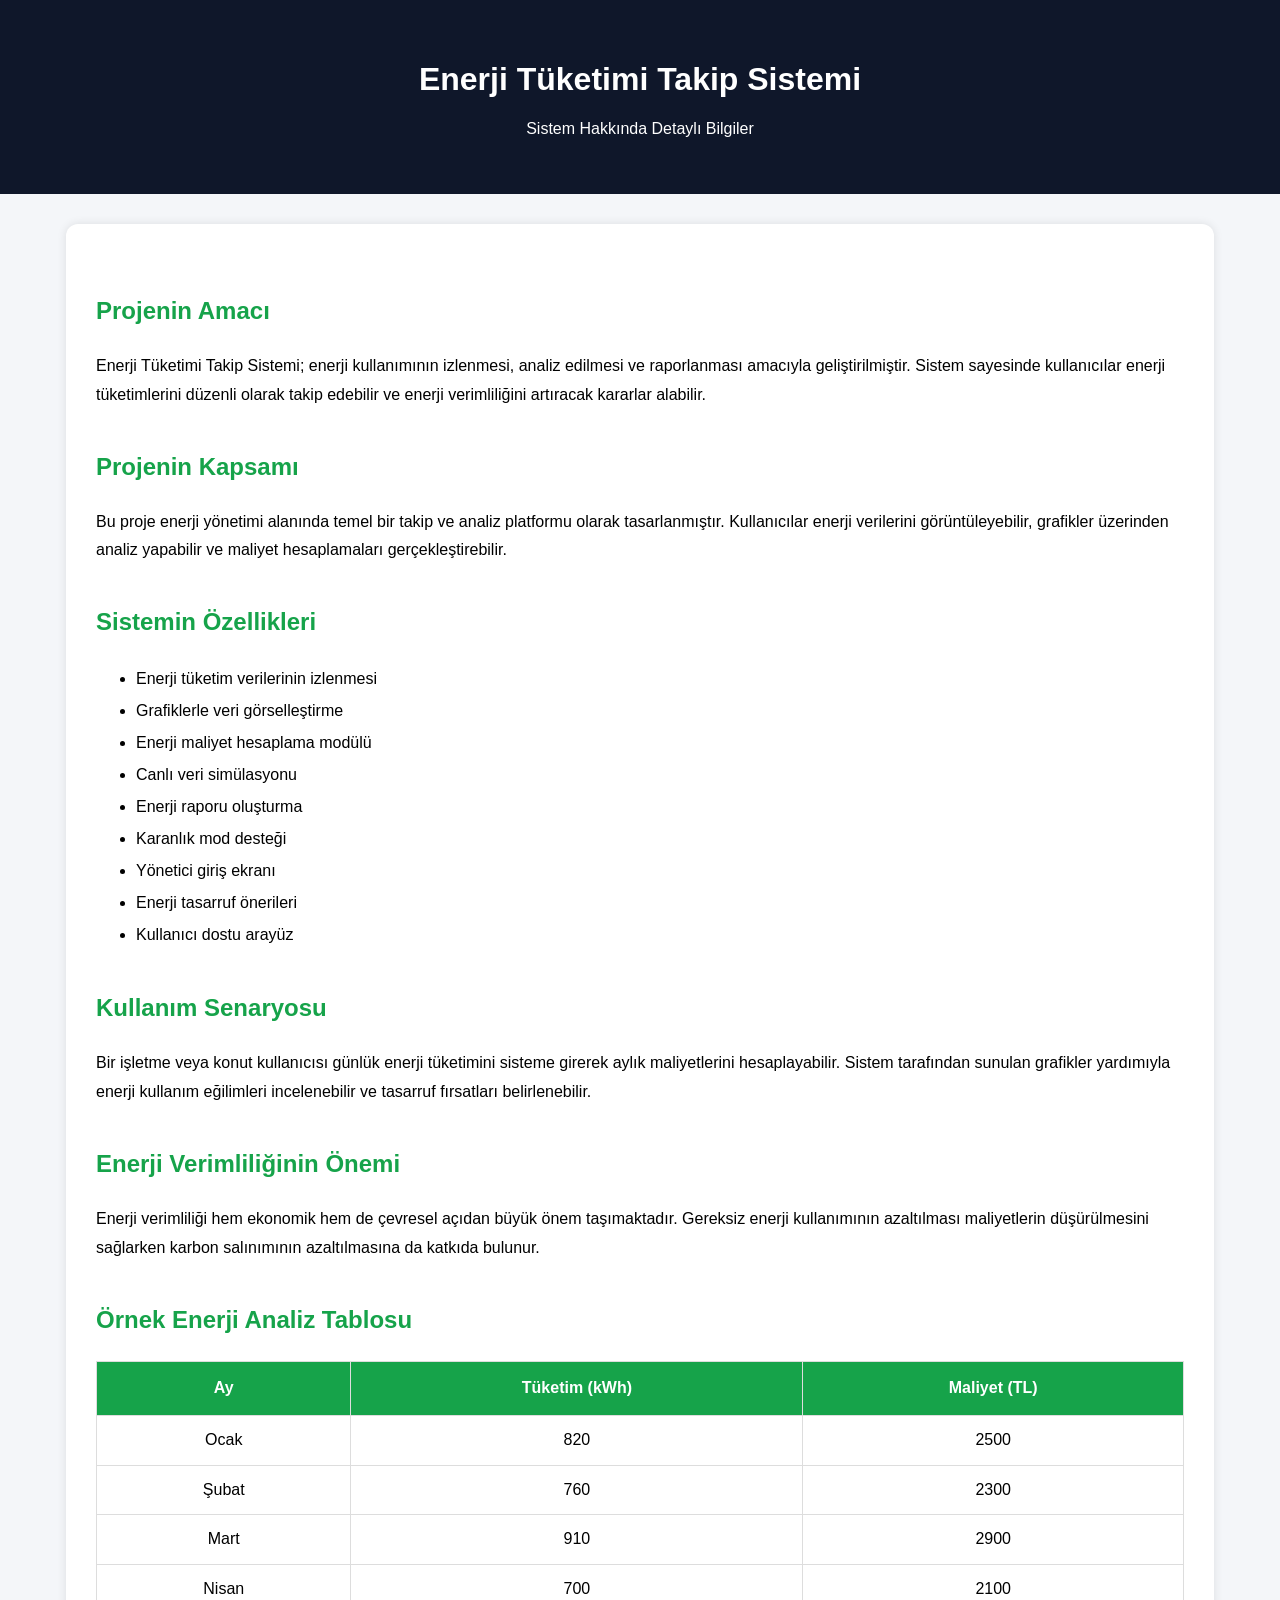
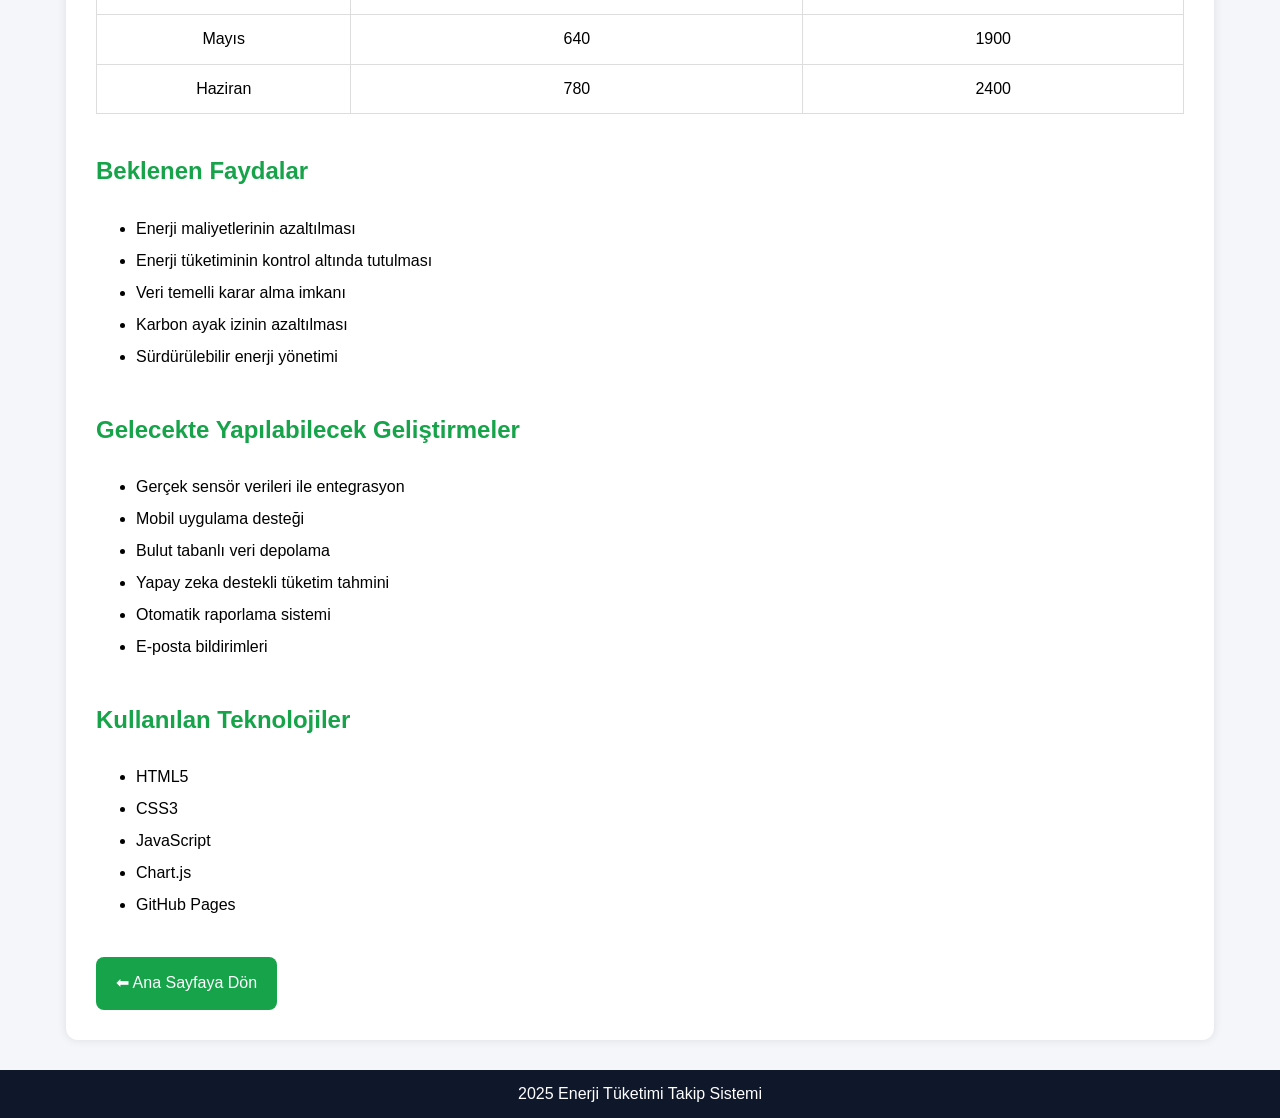
<file: hakkinda.html>
<!DOCTYPE html>
<html lang="tr">

<head>

    <meta charset="UTF-8">
    <meta name="viewport" content="width=device-width, initial-scale=1.0">

    <title>Sistem Hakkında</title>

    <style>

        body {
            margin: 0;
            font-family: Arial,sans-serif;
            background: #f4f6f9;
        }

        header {
            background: #0f172a;
            color: white;
            text-align: center;
            padding: 40px;
        }

        .container {
            width: 85%;
            margin: 30px auto;
            background: white;
            padding: 30px;
            border-radius: 12px;
            box-shadow: 0 0 10px rgba(0,0,0,.1);
            line-height: 1.8;
        }

        h2 {
            color: #16a34a;
            margin-top: 35px;
        }

        ul {
            line-height: 2;
        }

        a {
            display: inline-block;
            margin-top: 20px;
            padding: 12px 20px;
            background: #16a34a;
            color: white;
            text-decoration: none;
            border-radius: 8px;
        }

        table {
            width: 100%;
            border-collapse: collapse;
            margin-top: 20px;
        }

        table, th, td {
            border: 1px solid #ddd;
        }

        th {
            background: #16a34a;
            color: white;
            padding: 12px;
        }

        td {
            padding: 10px;
            text-align: center;
        }

        footer {
            background: #0f172a;
            color: white;
            text-align: center;
            padding: 15px;
            margin-top: 30px;
        }
    </style>

</head>

<body>

    <header>

        <h1>Enerji Tüketimi Takip Sistemi</h1>

        <p>Sistem Hakkında Detaylı Bilgiler</p>

    </header>

    <div class="container">

        <h2>Projenin Amacı</h2>

        <p>
            Enerji Tüketimi Takip Sistemi; enerji kullanımının
            izlenmesi, analiz edilmesi ve raporlanması amacıyla
            geliştirilmiştir. Sistem sayesinde kullanıcılar enerji
            tüketimlerini düzenli olarak takip edebilir ve enerji
            verimliliğini artıracak kararlar alabilir.
        </p>

        <h2>Projenin Kapsamı</h2>

        <p>
            Bu proje enerji yönetimi alanında temel bir takip ve
            analiz platformu olarak tasarlanmıştır. Kullanıcılar
            enerji verilerini görüntüleyebilir, grafikler üzerinden
            analiz yapabilir ve maliyet hesaplamaları gerçekleştirebilir.
        </p>

        <h2>Sistemin Özellikleri</h2>

        <ul>
            <li>Enerji tüketim verilerinin izlenmesi</li>
            <li>Grafiklerle veri görselleştirme</li>
            <li>Enerji maliyet hesaplama modülü</li>
            <li>Canlı veri simülasyonu</li>
            <li>Enerji raporu oluşturma</li>
            <li>Karanlık mod desteği</li>
            <li>Yönetici giriş ekranı</li>
            <li>Enerji tasarruf önerileri</li>
            <li>Kullanıcı dostu arayüz</li>
        </ul>

        <h2>Kullanım Senaryosu</h2>

        <p>
            Bir işletme veya konut kullanıcısı günlük enerji
            tüketimini sisteme girerek aylık maliyetlerini
            hesaplayabilir. Sistem tarafından sunulan grafikler
            yardımıyla enerji kullanım eğilimleri incelenebilir ve
            tasarruf fırsatları belirlenebilir.
        </p>

        <h2>Enerji Verimliliğinin Önemi</h2>

        <p>
            Enerji verimliliği hem ekonomik hem de çevresel açıdan
            büyük önem taşımaktadır. Gereksiz enerji kullanımının
            azaltılması maliyetlerin düşürülmesini sağlarken karbon
            salınımının azaltılmasına da katkıda bulunur.
        </p>

        <h2>Örnek Enerji Analiz Tablosu</h2>

        <table>

            <tr>
                <th>Ay</th>
                <th>Tüketim (kWh)</th>
                <th>Maliyet (TL)</th>
            </tr>

            <tr>
                <td>Ocak</td>
                <td>820</td>
                <td>2500</td>
            </tr>

            <tr>
                <td>Şubat</td>
                <td>760</td>
                <td>2300</td>
            </tr>

            <tr>
                <td>Mart</td>
                <td>910</td>
                <td>2900</td>
            </tr>

            <tr>
                <td>Nisan</td>
                <td>700</td>
                <td>2100</td>
            </tr>

            <tr>
                <td>Mayıs</td>
                <td>640</td>
                <td>1900</td>
            </tr>

            <tr>
                <td>Haziran</td>
                <td>780</td>
                <td>2400</td>
            </tr>

        </table>

        <h2>Beklenen Faydalar</h2>

        <ul>
            <li>Enerji maliyetlerinin azaltılması</li>
            <li>Enerji tüketiminin kontrol altında tutulması</li>
            <li>Veri temelli karar alma imkanı</li>
            <li>Karbon ayak izinin azaltılması</li>
            <li>Sürdürülebilir enerji yönetimi</li>
        </ul>

        <h2>Gelecekte Yapılabilecek Geliştirmeler</h2>

        <ul>
            <li>Gerçek sensör verileri ile entegrasyon</li>
            <li>Mobil uygulama desteği</li>
            <li>Bulut tabanlı veri depolama</li>
            <li>Yapay zeka destekli tüketim tahmini</li>
            <li>Otomatik raporlama sistemi</li>
            <li>E-posta bildirimleri</li>
        </ul>

        <h2>Kullanılan Teknolojiler</h2>

        <ul>
            <li>HTML5</li>
            <li>CSS3</li>
            <li>JavaScript</li>
            <li>Chart.js</li>
            <li>GitHub Pages</li>
        </ul>

        <a href="index.html">
            ⬅ Ana Sayfaya Dön
        </a>

    </div>

    <footer>

        2025 Enerji Tüketimi Takip Sistemi

    </footer>

</body>

</html>
</file>
